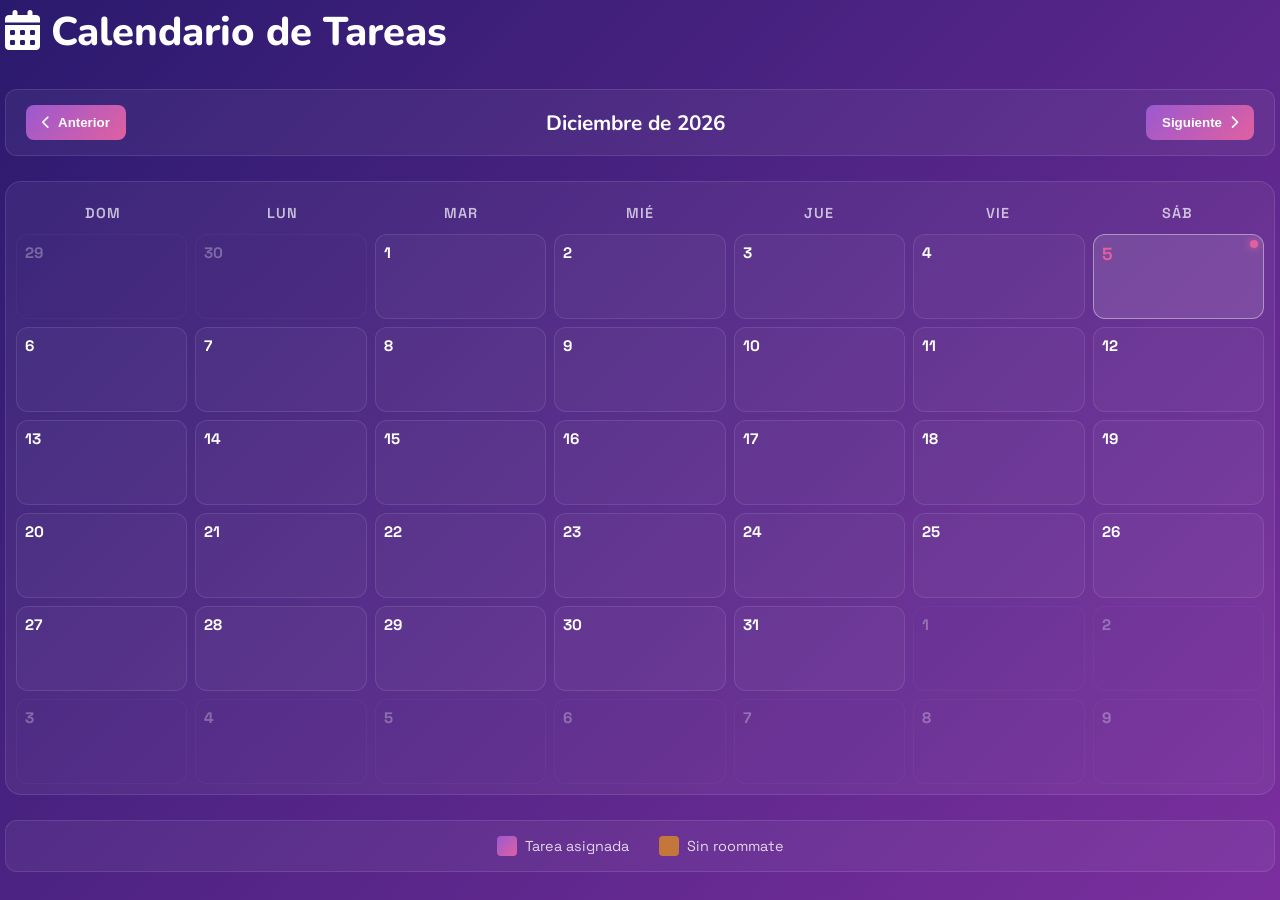
<file: src/main/resources/templates/calendario.html>
<!DOCTYPE html>
<html lang="es">
<head>
    <meta charset="UTF-8">
    <meta name="viewport" content="width=device-width, initial-scale=1.0">
    <title>CheckMate - Calendario de Tareas</title>
    <link rel="stylesheet" href="https://cdnjs.cloudflare.com/ajax/libs/font-awesome/6.4.0/css/all.min.css">
    <style>
        @import url('https://fonts.googleapis.com/css2?family=Space+Grotesk:wght@400;500;700&family=Nunito:wght@700;800;900&display=swap');

        *, *::before, *::after {
            box-sizing: border-box;
            margin: 0;
            padding: 0;
        }

        :root {
            --purple-deep: #3d2b8e;
            --purple-mid: #6b3fa0;
            --purple-light: #9b59d0;
            --pink-hot: #e060a0;
            --pink-light: #f090c0;
            --bg-gradient-start: #2a1a6e;
            --bg-gradient-end: #7b2f9e;
        }

        body {
            font-family: 'Space Grotesk', sans-serif;
            background: linear-gradient(135deg, var(--bg-gradient-start) 0%, var(--bg-gradient-end) 100%);
            min-height: 100vh;
            color: white;
            position: relative;
            overflow-x: hidden;
        }

        .calendar-container {
            width: 100%;
            max-width: 100%;
            margin: 0;
            padding: 5px;
        }

        .calendar-header {
            display: flex;
            justify-content: space-between;
            align-items: center;
            margin-bottom: 30px;
            flex-wrap: wrap;
            gap: 15px;
        }

        .calendar-header h1 {
            color: white;
            font-family: 'Nunito', sans-serif;
            font-size: 2.5em;
            font-weight: 800;
            margin: 0;
        }

        .calendar-nav {
            display: flex;
            justify-content: space-between;
            align-items: center;
            margin-bottom: 25px;
            background: rgba(255, 255, 255, 0.05);
            padding: 15px 20px;
            border-radius: 12px;
            border: 1px solid rgba(255, 255, 255, 0.1);
        }

        .nav-button {
            background: linear-gradient(135deg, #9b59d0, #e060a0);
            color: white;
            border: none;
            padding: 10px 16px;
            border-radius: 8px;
            cursor: pointer;
            font-weight: 600;
            transition: all 0.3s ease;
            display: flex;
            align-items: center;
            gap: 8px;
        }

        .nav-button:hover {
            transform: translateY(-2px);
            box-shadow: 0 10px 20px rgba(224, 96, 160, 0.3);
        }

        .month-year {
            color: white;
            font-size: 1.3em;
            font-weight: 700;
            font-family: 'Nunito', sans-serif;
        }

        .calendar-grid {
            background: rgba(255, 255, 255, 0.05);
            border: 1px solid rgba(255, 255, 255, 0.1);
            border-radius: 16px;
            padding: 10px;
            width: 100%;
        }

        .weekdays {
            display: grid;
            grid-template-columns: repeat(7, 1fr);
            gap: 5px;
            width: 100%;
        }

        .weekday {
            text-align: center;
            color: rgba(255, 255, 255, 0.7);
            font-weight: 600;
            padding: 12px;
            font-size: 0.9em;
            text-transform: uppercase;
            letter-spacing: 1px;
        }

        .days {
            display: grid;
            grid-template-columns: repeat(7, 1fr);
            gap: 8px;
        }

        .day {
            background: rgba(255, 255, 255, 0.03);
            border: 1px solid rgba(255, 255, 255, 0.1);
            border-radius: 12px;
            padding: 8px;
            min-height: 85px;
            display: flex;
            flex-direction: column;
            position: relative;
            overflow: hidden;
            transition: all 0.3s ease;
            cursor: pointer;
        }

        .day:hover {
            background: rgba(255, 255, 255, 0.08);
            border-color: rgba(255, 255, 255, 0.2);
            transform: translateY(-2px);
        }

        .day.other-month {
            opacity: 0.3;
            background: rgba(255, 255, 255, 0.01);
        }

        .day.today {
            background: rgba(255, 255, 255, 0.12);
            border: 1px solid rgba(255, 255, 255, 0.4) !important;
            position: relative;
        }

        .day.today::before {
            content: '';
            position: absolute;
            top: 5px;
            right: 5px;
            width: 8px;
            height: 8px;
            background-color: var(--pink-hot);
            border-radius: 50%;
            box-shadow: 0 0 8px var(--pink-hot);
        }

        .day.today .day-number {
            color: var(--pink-hot);
            font-weight: 900;
            font-size: 1.1em;
        }

        .day-number {
            font-weight: 700;
            color: white;
            font-size: 0.95em;
            margin-bottom: 4px;
        }

        .day-tasks {
            flex: 1;
            overflow-y: auto;
            font-size: 0.75em;
        }

        .task-tag {
            background: linear-gradient(135deg, #9b59d0, #e060a0);
            color: white;
            padding: 3px 6px;
            border-radius: 4px;
            margin: 2px 0;
            white-space: nowrap;
            overflow: hidden;
            text-overflow: ellipsis;
            display: block;
            font-weight: 500;
        }

        .task-tag.no-roommate {
            background: rgba(255, 165, 0, 0.6);
            border-left: 2px solid #ffa500;
        }

        .task-tag.completed {
            opacity: 0.6;
            text-decoration: line-through;
        }

        .calendar-legend {
            margin-top: 25px;
            padding: 15px 20px;
            background: rgba(255, 255, 255, 0.05);
            border-radius: 12px;
            border: 1px solid rgba(255, 255, 255, 0.1);
            display: flex;
            gap: 30px;
            flex-wrap: wrap;
            justify-content: center;
        }

        .legend-item {
            display: flex;
            align-items: center;
            gap: 8px;
            color: rgba(255, 255, 255, 0.8);
            font-size: 0.9em;
        }

        .legend-color {
            width: 20px;
            height: 20px;
            border-radius: 4px;
        }

        .legend-color.task { background: linear-gradient(135deg, #9b59d0, #e060a0); }
        .legend-color.no-roommate { background: rgba(255, 165, 0, 0.6); }
        .legend-color.today { background: transparent; border: 2px solid #9b59d0; }

        .modal-calendar {
            position: fixed; top: 0; left: 0; width: 100%; height: 100%;
            background: rgba(0, 0, 0, 0.5); display: none;
            justify-content: center; align-items: center; z-index: 2000;
        }

        .modal-calendar.show { display: flex; }

        .modal-calendar-content {
            background: rgba(30, 30, 50, 0.95); backdrop-filter: blur(24px);
            border: 1px solid rgba(255, 255, 255, 0.18); border-radius: 16px;
            padding: 30px; max-width: 500px; width: 90%; max-height: 70vh;
            overflow-y: auto; color: white;
        }

        .modal-header {
            display: flex; justify-content: space-between; align-items: center;
            margin-bottom: 20px; border-bottom: 1px solid rgba(255, 255, 255, 0.1); padding-bottom: 15px;
        }

        .close-modal { background: none; border: none; color: white; font-size: 1.5em; cursor: pointer; }

        .task-item {
            background: rgba(255, 255, 255, 0.05); border-left: 3px solid #9b59d0;
            padding: 12px; margin: 10px 0; border-radius: 8px;
        }

        .task-item.no-roommate { border-left-color: #ffa500; }
        .task-item.completed { opacity: 0.6; }

        .task-title { font-weight: 700; margin-bottom: 5px; }
        .task-description { font-size: 0.9em; color: rgba(255, 255, 255, 0.7); }

        .badge {
            background: rgba(255, 255, 255, 0.1); padding: 3px 8px;
            border-radius: 4px; display: inline-block; font-size: 0.8em; margin-top: 5px;
        }
        .badge.completada { color: #2ecc71; }
        .badge.pendiente { color: #ffa500; }
    </style>
</head>
<body>
    <div class="calendar-container">
        <div class="calendar-header">
            <h1><i class="fas fa-calendar-alt"></i> Calendario de Tareas</h1>
        </div>

        <div id="calendarSection">
            <div class="calendar-nav">
                <button class="nav-button" onclick="mesAnterior()">
                    <i class="fas fa-chevron-left"></i> Anterior
                </button>
                <span class="month-year" id="monthYear"></span>
                <button class="nav-button" onclick="mesSiguiente()">
                    Siguiente <i class="fas fa-chevron-right"></i>
                </button>
            </div>

            <div class="calendar-grid">
                <div class="weekdays">
                    <div class="weekday">Dom</div>
                    <div class="weekday">Lun</div>
                    <div class="weekday">Mar</div>
                    <div class="weekday">Mié</div>
                    <div class="weekday">Jue</div>
                    <div class="weekday">Vie</div>
                    <div class="weekday">Sáb</div>
                </div>
                <div class="days" id="calendarDays"></div>
            </div>

            <div class="calendar-legend">
                <div class="legend-item">
                    <div class="legend-color task"></div>
                    <span>Tarea asignada</span>
                </div>
                <div class="legend-item">
                    <div class="legend-color no-roommate"></div>
                    <span>Sin roommate</span>
                </div>
            </div>
        </div>
    </div>

    <div id="taskModal" class="modal-calendar">
        <div class="modal-calendar-content">
            <div class="modal-header">
                <h2 id="modalDate"></h2>
                <button class="close-modal" onclick="cerrarModal()">&times;</button>
            </div>
            <div id="modalTasks"></div>
        </div>
    </div>

    <script th:inline="javascript">
        let currentMonth = new Date().getMonth();
        let currentYear = new Date().getFullYear();
        
        const tareasPorFecha = {};

        /*[# th:if="${tareas != null}"]*/
            /*[# th:each="tarea : ${tareas}"]*/
                /*[# th:if="${tarea.fechaRealizacion != null}"]*/
                    // Formateamos la fecha de Java a String yyyy-MM-dd
                    var fString = /*[[${#temporals.format(tarea.fechaRealizacion, 'yyyy-MM-dd')}]]*/ '';
                    
                    if (!tareasPorFecha[fString]) {
                        tareasPorFecha[fString] = [];
                    }
                    
                    tareasPorFecha[fString].push({
                        id: /*[[${tarea.id}]]*/ 0,
                        nombre: /*[[${tarea.name}]]*/ '',
                        descripcion: /*[[${tarea.descripcion}]]*/ '',
                        completada: /*[[${tarea.completada}]]*/ false,
                        roommate: /*[[${tarea.asignadoA != null ? tarea.asignadoA.nombreReal : null}]]*/ null
                    });
                /*[/]*/
            /*[/]*/
        /*[/]*/

        function renderizarCalendario() {
            const primerDia = new Date(currentYear, currentMonth, 1);
            const ultimoDia = new Date(currentYear, currentMonth + 1, 0);
            const diaInicio = primerDia.getDay(); // 0 es Domingo
            const diasTotal = ultimoDia.getDate();

            const opciones = { year: 'numeric', month: 'long' };
            const mesAnio = primerDia.toLocaleDateString('es-ES', opciones);
            document.getElementById('monthYear').textContent = mesAnio.charAt(0).toUpperCase() + mesAnio.slice(1);

            const calendarDays = document.getElementById('calendarDays');
            calendarDays.innerHTML = '';

            // Días mes anterior
            const ultimoDiaAnterior = new Date(currentYear, currentMonth, 0).getDate();
            for (let i = diaInicio - 1; i >= 0; i--) {
                const dia = ultimoDiaAnterior - i;
                calendarDays.appendChild(crearElementoDia(dia, true, null));
            }

            // Días mes actual
            const hoy = new Date();
            for (let dia = 1; dia <= diasTotal; dia++) {
                const fechaIterada = new Date(currentYear, currentMonth, dia);
                const esHoy = hoy.getDate() === dia && 
                             hoy.getMonth() === currentMonth && 
                             hoy.getFullYear() === currentYear;
                calendarDays.appendChild(crearElementoDia(dia, false, fechaIterada, esHoy));
            }

            // Rellenar hasta completar 42 celdas
            const celdasUsadas = diaInicio + diasTotal;
            for (let dia = 1; dia <= (42 - celdasUsadas); dia++) {
                calendarDays.appendChild(crearElementoDia(dia, true, null));
            }
        }

        function crearElementoDia(dia, esOtroMes, fecha, esHoy = false) {
            const dayElement = document.createElement('div');
            dayElement.className = 'day';
            if (esOtroMes) dayElement.classList.add('other-month');
            if (esHoy) dayElement.classList.add('today');

            const dayNumber = document.createElement('div');
            dayNumber.className = 'day-number';
            dayNumber.textContent = dia;
            dayElement.appendChild(dayNumber);

            const dayTasks = document.createElement('div');
            dayTasks.className = 'day-tasks';

            if (!esOtroMes && fecha) {
                const y = fecha.getFullYear();
                const m = String(fecha.getMonth() + 1).padStart(2, '0');
                const d = String(fecha.getDate()).padStart(2, '0');
                const fStr = `${y}-${m}-${d}`;

                const tareas = tareasPorFecha[fStr] || [];

                tareas.forEach(tarea => {
                    const taskTag = document.createElement('div');
                    taskTag.className = 'task-tag';
                    if (!tarea.roommate) taskTag.classList.add('no-roommate');
                    if (tarea.completada) taskTag.classList.add('completed');
                    taskTag.textContent = tarea.nombre;
                    dayTasks.appendChild(taskTag);
                });

                if (tareas.length > 0) {
                    dayElement.onclick = () => mostrarDetallesTareas(fStr, tareas);
                }
            }

            dayElement.appendChild(dayTasks);
            return dayElement;
        }

        function mostrarDetallesTareas(fecha, tareas) {
            tareas.sort((a, b) => a.completada - b.completada);
            const modal = document.getElementById('taskModal');
            document.getElementById('modalDate').textContent = "Tareas del " + fecha;
            const modalTasks = document.getElementById('modalTasks');
            modalTasks.innerHTML = '';

            tareas.forEach(tarea => {
                const taskDiv = document.createElement('div');
                taskDiv.className = 'task-item';
                if (!tarea.roommate) taskDiv.classList.add('no-roommate');
                if (tarea.completada) taskDiv.classList.add('completed');

                taskDiv.innerHTML = `
                    <p class="task-title">${tarea.nombre}</p>
                    <p class="task-description">${tarea.descripcion || 'Sin descripción'}</p>
                    <span class="badge">${tarea.roommate ? '👤 ' + tarea.roommate : '⚠️ Sin roommate'}</span>
                    <span class="badge ${tarea.completada ? 'completada' : 'pendiente'}">
                        ${tarea.completada ? 'Completada' : 'Pendiente'}
                    </span>
                `;
                modalTasks.appendChild(taskDiv);
            });
            modal.classList.add('show');
        }

        function cerrarModal() { document.getElementById('taskModal').classList.remove('show'); }
        function mesAnterior() { currentMonth--; if (currentMonth < 0) { currentMonth = 11; currentYear--; } renderizarCalendario(); }
        function mesSiguiente() { currentMonth++; if (currentMonth > 11) { currentMonth = 0; currentYear++; } renderizarCalendario(); }

        document.getElementById('taskModal').addEventListener('click', function(e) {
            if (e.target === this) cerrarModal();
        });

        window.addEventListener('load', renderizarCalendario);
    </script>
</body>
</html>
</file>
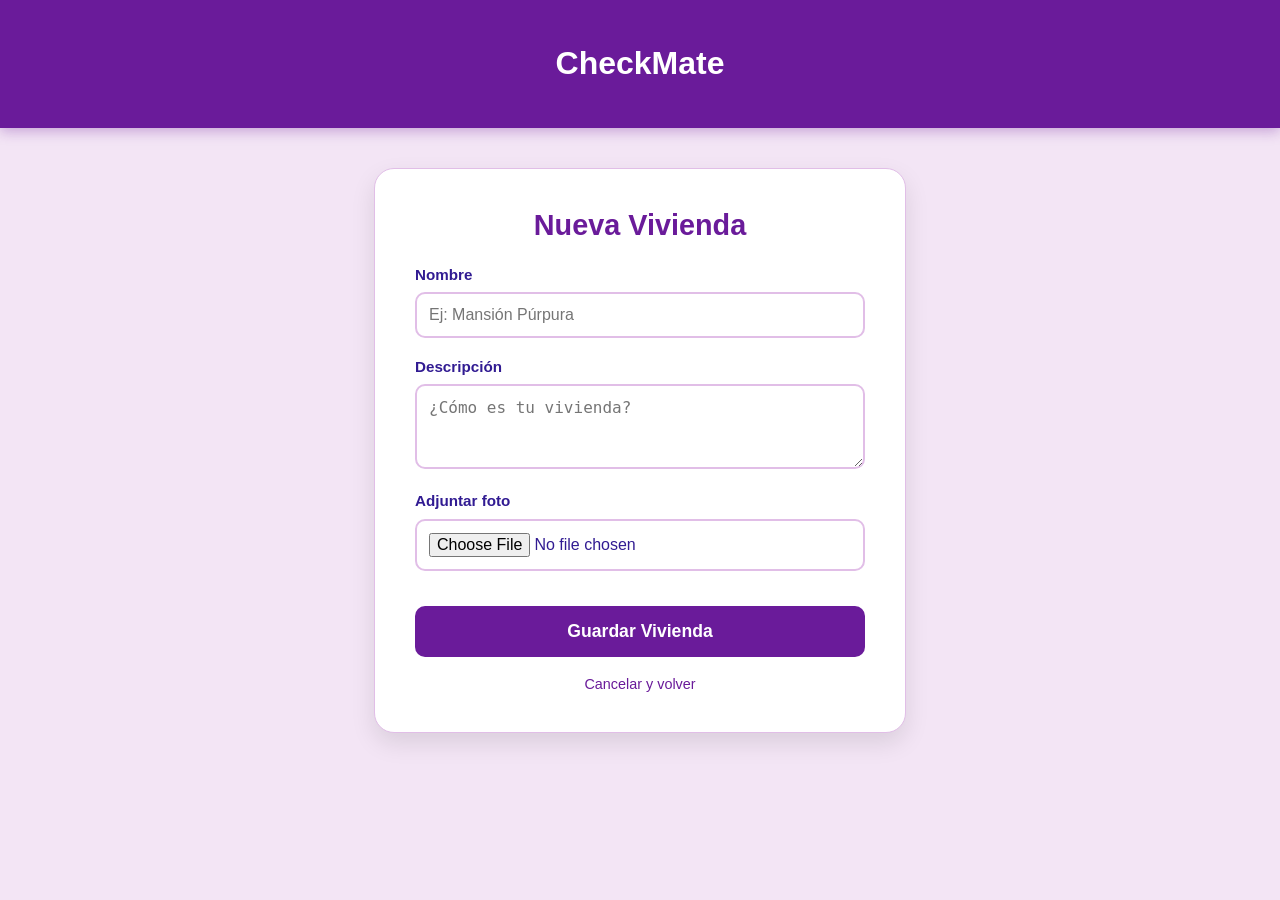
<file: src/main/resources/templates/crear-vivienda.html>
<!DOCTYPE html>
<html xmlns:th="http://www.thymeleaf.org">
<head>
    <meta charset="UTF-8">
    <title>CheckMate GPS - Nueva Vivienda</title>
    <style>
        /* 1. Paleta de colores Morados */
        :root {
            --primary-color: #6a1b9a;    /* Morado principal */
            --primary-hover: #4a148c;    /* Morado oscuro para hover */
            --accent-color: #e1bee7;     /* Morado muy clarito */
            --error-color: #d32f2f;
            --bg-color: #f3e5f5;         /* Fondo lila suave */
            --text-color: #311b92;       /* Texto morado profundo */
            --card-bg: #ffffff;
        }

        body {
            font-family: 'Segoe UI', Arial, sans-serif;
            background-color: var(--bg-color);
            color: var(--text-color);
            margin: 0;
            display: flex;
            flex-direction: column;
            align-items: center;
            min-height: 100vh;
        }

        header {
            background-color: var(--primary-color);
            color: white;
            width: 100%;
            padding: 1.5rem 0;
            text-align: center;
            box-shadow: 0 4px 12px rgba(106, 27, 154, 0.3);
            margin-bottom: 2.5rem;
        }

        .card {
            background: var(--card-bg);
            padding: 2.5rem;
            border-radius: 20px;
            box-shadow: 0 10px 25px rgba(0,0,0,0.1);
            width: 90%;
            max-width: 450px;
            border: 1px solid var(--accent-color);
        }

        h2 { 
            margin-top: 0; 
            color: var(--primary-color); 
            text-align: center;
            font-size: 1.8rem;
        }

        .form-group { margin-bottom: 1.2rem; }

        label { 
            display: block; 
            margin-bottom: 0.6rem; 
            font-weight: 600; 
            font-size: 0.95rem;
        }

        input[type="text"], textarea, input[type="file"] {
            width: 100%;
            padding: 12px;
            border: 2px solid var(--accent-color);
            border-radius: 10px;
            box-sizing: border-box;
            font-size: 1rem;
            transition: all 0.3s ease;
        }

        input:focus, textarea:focus {
            outline: none;
            border-color: var(--primary-color);
            box-shadow: 0 0 8px rgba(106, 27, 154, 0.2);
        }

        .input-error { border-color: var(--error-color) !important; }
        
        .error-message {
            color: var(--error-color);
            font-size: 0.85rem;
            margin-top: 0.4rem;
            font-style: italic;
        }

        .btn-submit {
            background-color: var(--primary-color);
            color: white;
            border: none;
            padding: 15px;
            width: 100%;
            border-radius: 10px;
            font-size: 1.1rem;
            font-weight: bold;
            cursor: pointer;
            margin-top: 1rem;
            transition: background 0.3s, transform 0.2s;
        }

        .btn-submit:hover {
            background-color: var(--primary-hover);
            transform: translateY(-2px);
        }

        .btn-cancel {
            display: block;
            text-align: center;
            margin-top: 1.2rem;
            color: var(--primary-color);
            text-decoration: none;
            font-size: 0.9rem;
            font-weight: 500;
        }

        .btn-cancel:hover { text-decoration: underline; }
    </style>
</head>
<body>

    <header>
        <h1>CheckMate</h1>
    </header>

    <div class="card">
        <h2>Nueva Vivienda</h2>
        
        <form th:action="@{/vivienda/guardar}" th:object="${vivienda}" method="post">
            
            <div class="form-group">
                <label>Nombre</label>
                <input type="text" th:field="*{nombre}" 
                       th:classappend="${#fields.hasErrors('nombre')} ? 'input-error' : ''"
                       placeholder="Ej: Mansión Púrpura">
                <div class="error-message" th:if="${#fields.hasErrors('nombre')}" th:errors="*{nombre}"></div>
            </div>

            <div class="form-group">
                <label>Descripción</label>
                <textarea th:field="*{descripcion}" rows="3"
                          th:classappend="${#fields.hasErrors('descripcion')} ? 'input-error' : ''"
                          placeholder="¿Cómo es tu vivienda?"></textarea>
                <div class="error-message" th:if="${#fields.hasErrors('descripcion')}" th:errors="*{descripcion}"></div>
            </div>

            <div class="form-group">
                <label>Adjuntar foto</label>
                <input type="file" accept=".png, .jpeg, .jpg">
            </div>

            <button type="submit" class="btn-submit">Guardar Vivienda</button>
            <a href="/" class="btn-cancel">Cancelar y volver</a>
        </form>
    </div>

</body>
</html>
</file>
